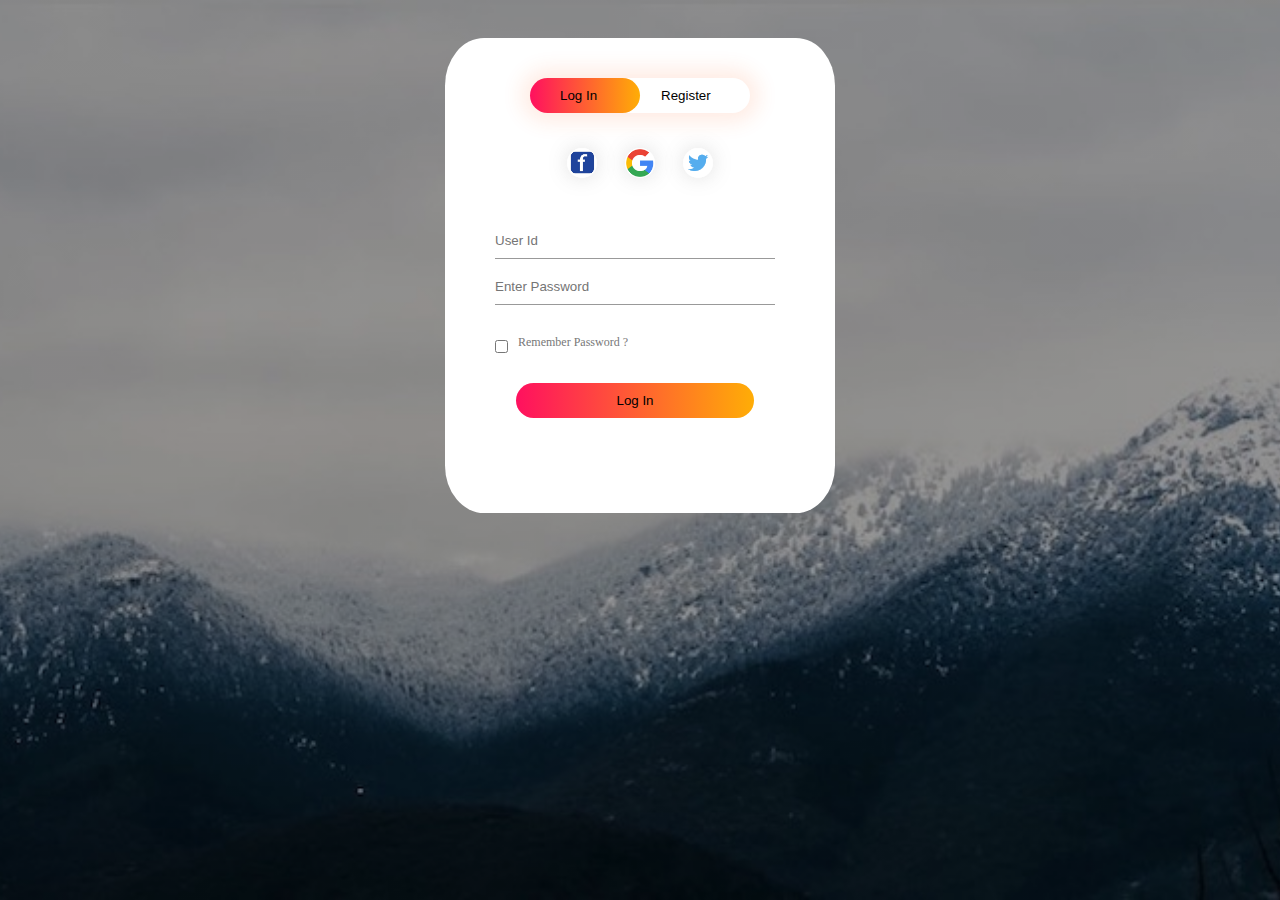
<file: index.html>
<!DOCTYPE html>
<html lang="en">

<head>
    <meta charset="UTF-8">
    <meta name="viewport" content="width=device-width, initial-scale=1.0">
    <title>Login Page</title>
    <link rel="stylesheet" href="index.css">
    
</head>

<body>
    <div class="hero">
        <div class="form-box">
            <div class="button-box">
                <div id="btn" class="btn"></div>
                <button type="button" class="toggle-btn" onclick="login()">Log In</button>
                <button type="button" class="toggle-btn" onclick="register()">Register</button>
            </div>
            <div class="social-icons">
                <img src="facebook.png" alt="fb">
                <img src="google.png" alt="google">
                <img src="twitter.png" alt="twitter">
            </div>
            <form id="login" class="input-group">
                <input type="text" class="input-field" placeholder="User Id" required>
                <input type="text" class="input-field" placeholder="Enter Password" required>
                <input type="checkbox" class="check-box"><span>Remember Password ?</span>
                <button type="submit" class="submit-btn">Log In</button>
            </form>
            <form id="register" class="input-group">
                <input type="text" class="input-field" placeholder="User Id" required>
                <input type="email" class="input-field" placeholder="Email Id" required>
                <input type="password" class="input-field" placeholder="Enter Password" required>
                <input type="checkbox" class="check-box"><span>I agree to the terms and conditins</span>
                <button type="submit" class="submit-btn">Register</button>
            </form>

        </div>

    </div>
    <script src="index.js"></script>
</body>

</html>
</file>
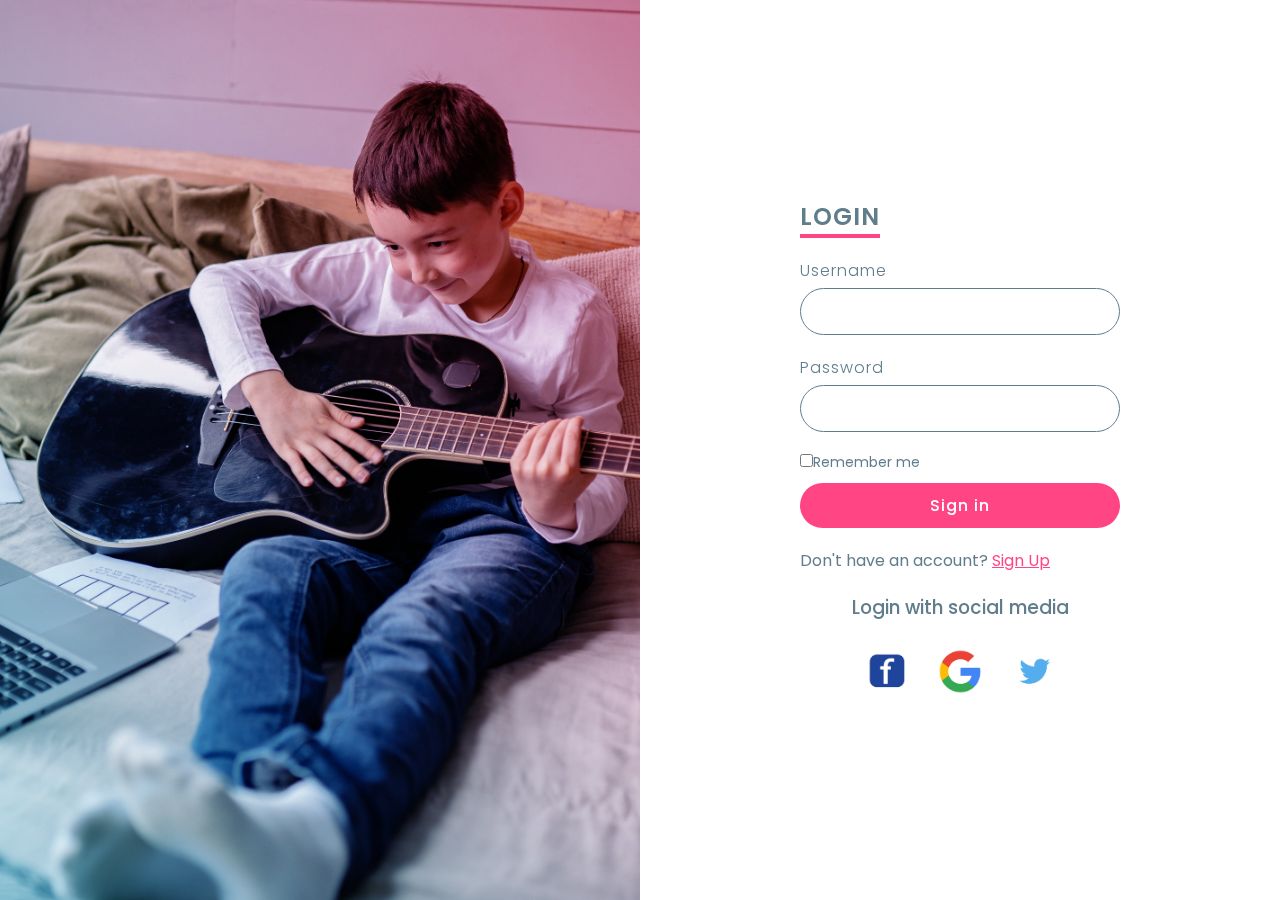
<file: main.html>
<!DOCTYPE html>
<html lang="en">

<head>
    <meta charset="UTF-8">
    <meta name="viewport" content="width=device-width, initial-scale=1.0">
    <title>LogIn Page</title>
    <link rel="stylesheet" href="style.css">
</head>

<body>
    <section>
        <div class="imgBx">
            <img src="mainBg.jpg" alt="boy">
        </div>
        <div class="contentBx">
            <div class="formBx">
                <h2>Login</h2>
                <form>
                    <div class="inputBx">
                        <span>Username</span>
                        <input type="text" name="">
                    </div>
                    <div class="inputBx">
                        <span>Password</span>
                        <input type="password" name=''>
                    </div>
                    <div class="remember">
                        <label><input type="checkbox" name="" id="">Remember me</label>
                    </div>
                    <div class="inputBx">
                        <input type="submit" value="Sign in" name=''>
                    </div>
                    <div class="inputBx">
                        <p>Don't have an account? <a href="#">Sign Up</a> </p>
                    </div>
                </form>
                <h3>Login with social media</h3>
                <ul class="sci">
                    <li> <img src="facebook.png" alt="fb"> </li>
                    <li><img src="google.png" alt="google"></li>
                    <li><img src="twitter.png" alt="twitter"></li>
                </ul>
            </div>
        </div>
    </section>
</body>

</html>
</file>
<file: index.css>
*
{
    margin:0;
    padding:0;
    font-size: sans-serif;
}

.hero
{
    height:100%;
    width: 100%;
    background-image: linear-gradient(rgba(0,0,0,0.4), rgba(0,0,0,0.4)), url(bg2.jpg);
    background-position: center;
    background-size: cover;
    position: absolute;
}

.form-box
{
    width:380px;
    height:465px;
    position:relative;
    margin: 3% auto;
    background: #fff;
    padding:5px;
    border-radius: 10%;
    overflow: hidden;
}



.button-box
{
    width:220px;
    margin: 35px auto;
    position: relative;
    box-shadow: 0 0 20px 9px #ff61241f;
    border-radius: 30px;
}

.toggle-btn
{
    padding: 10px 30px;
    cursor: pointer;
    background: transparent;
    border:0;
    outline: none;
    position: relative;
}

.btn
{
    top:0;
    left: 0;
    position: absolute;
    width: 110px;
    height: 100%;
    background: linear-gradient(to right, #ff105f, #ffad06);
    border-radius: 30px;
    transition : 0.5s;
}

.social-icons
{
    margin: 30px auto;
    text-align: center;
}

.social-icons img
{
    width: 30px;
    margin: 0 12px;
    box-shadow: 0 0 20px 0 #7f7f7f3d;
    cursor: pointer;
    border-radius: 50%;
}


.input-group
{
    top:180px;
    position: absolute;
    width: 280px;
    transition: 0.5s;
}

.input-field
{
    width: 100%;
    padding: 10px 0;
    margin: 5px 0;
    border-right: 0;
    border-left: 0;
    border-top: 0;
    border-bottom: 1px solid #999;
    outline: none;
    background: transparent;
}

.submit-btn
{
    width: 85%;
    padding: 10px 30px;
    cursor: pointer;
    display: block;
    margin: auto;
    background: linear-gradient(to right, #ff105f, #ffad06);
    border: 0;
    border-radius: 30px;
    outline: none;
}

.check-box
{
    margin: 30px 10px 30px 0;
}

span
{
    color: #777;
    font-size: 12px;
    bottom: 68px;
    position: absolute;
}

#login
{
    left: 50px;
}
#register
{
    left: 450px;
}
</file>
<file: style.css>
@import url('https://fonts.googleapis.com/css2?family=Poppins:ital,wght@0,100;0,200;0,300;0,400;0,500;0,600;0,700;0,800;0,900;1,100;1,200;1,300;1,400;1,500;1,600;1,700;1,800;1,900&display=swap');

*{
    margin: 0;
    padding: 0;
    box-sizing: border-box;
    font-family: 'Poppins', sans-serif;
}
section
{
    position: relative;
    width: 100%;
    height: 100vh;
    display: flex;
}
section .imgBx
{
    position: relative;
    width:50%;
    height: 100%;
}

section .imgBx:before
{
    content: '';
    position: absolute;
    top: 0;
    left: 0;
    width: 100% ;
    height: 100%;
    background: linear-gradient(225deg, #e91e63, #03a9f4);
    z-index: 1;
    mix-blend-mode:soft-light ;
}

section .imgBx img
{
    position: absolute ;
    height: 100%;
    width:100%  ;
    top: 0;
    left: 0;
    object-fit:cover ;
}

section .contentBx
{
    display: flex;
    justify-content: center;
    align-items: center;
    width:50%;
    height: 100%;
}

section .contentBx .formBx
{
    width:50%;
}

section .contentBx .formBx h2
{
    color: #607d8b;
    font-weight: 600;
    font-size: 1.5em;
    text-transform: uppercase;
    margin-bottom: 20px;
    border-bottom: 4px solid #ff4584;
    display: inline-block;
    letter-spacing: 1px;
}

section .contentBx .formBx .inputBx
{
    margin-bottom: 20px;
}

section .contentBx .formBx .inputBx span
{
    font-size: 16px;
    margin-bottom: 5px;
    display: inline-block;
    color: #607d8b;
    font-weight: 300;
    font-size: 16px;
    letter-spacing: 1px;
}

section .contentBx .formBx .inputBx input
{
    width: 100%;
    padding: 10px 20px;
    outline: none;
    font-weight: 400;
    border: 1px solid #607d8b;
    font-size: 16px;
    letter-spacing: 1px;
    color: #607d8b;
    background :transparent ;
    border-radius: 30px;
}

section .contentBx .formBx .inputBx input[type="submit"]
{
    background : #ff4584;
    color: #fff;
    outline: none;
    border : none;
    font-weight: 500;
    cursor: pointer;
}

section .contentBx .formBx .inputBx input[type="submit"]:hover
{
    background: #f53677;
}
section .contentBx .formBx .remember
{
    margin-bottom: 10px;
    color: #607d8b;
    font-weight: 400;
    font-size: 14px;
}

section .contentBx .formBx .inputBx p
{
     color: #607d8b;
}

section .contentBx .formBx .inputBx p a
{  
    color: #ff4584;    
}

section .contentBx .formBx h3
{
    color: #607d8b;
    text-align: center;
    margin: 8px 0 20px;
    font-weight: 500;
}

section .contentBx .formBx .sci
{
    display: flex;
    justify-content: center;
    align-items: center;
}

section .contentBx .formBx .sci li
{
    list-style: none;
    padding: 30px;
    width:25px;
    height: 25px;
    display: flex;
    justify-content: center;
    align-items: center;
    border-radius: 50%;
    margin: 0 7px;
    cursor: pointer;
}

section .contentBx .formBx .sci li:hover
{
    border-bottom: 4px #607d8b solid;
}

section .contentBx .formBx .sci li img
{
    transform: scale(0.2);  
}

@media(max-width:768px)
{
    section .imgBx
    {
        position: absolute;
        top: 0;
        left: 0;
        width: 100%;
        height: 100%;
    }
    section .contentBx
    {
        display: flex;
        justify-content: center;
        align-items: center;
        width: 100%;
        height: 100%;
        z-index: 1;
    }
    section .contentBx .formBx
    {
        width: 100%;
        padding: 40px;
        background-color: rgb(255 255 255 / 0.6);
        margin:50px;
    }
}
</file>
